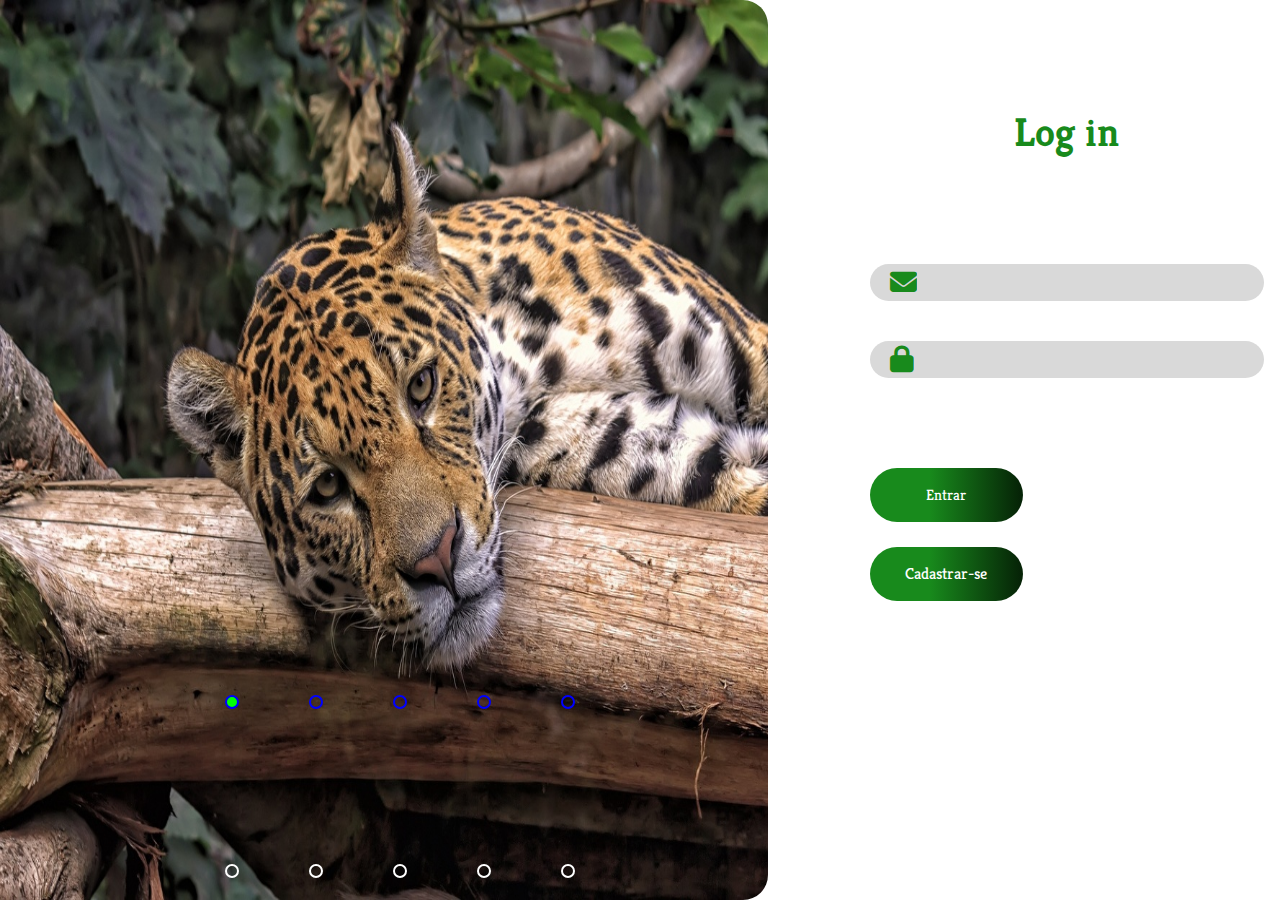
<file: index.html>
<!DOCTYPE html>
<html lang="pt-br">
<head>
  <meta charset="UTF-8">
  <meta name="viewport" content="width=device-width, initial-scale=1.0">
  <link rel="stylesheet" 
  href="https://cdnjs.cloudflare.com/ajax/libs/font-awesome/6.5.2/css/all.min.css">
  <title>Login</title>
  <link rel="stylesheet" href="./Css_login.css">
</head>
<body>

  <main class="grid">

  <nav class="slider">

    <div class="slides">
      <!-- div: botão radio -->
      <input type="radio" name="radio_btn" id="radio1">
      <input type="radio" name="radio_btn" id="radio2">
      <input type="radio" name="radio_btn" id="radio3">
      <input type="radio" name="radio_btn" id="radio4">
      <input type="radio" name="radio_btn" id="radio5">
      <!-- div: fim botão radio -->

    <!-- div: imagens rolantes -->
    <div class="slide first">
      <img src="./assets/img/Big_cats_Jaguars_Lying_down_Glance_576672_1280x853.jpg" alt="Jaguars"> 
    </div>
    <div class="slide">
      <img src="./assets/img/tartaruga.jpg" alt="Tartarugas"> 
    </div>
    <div class="slide">
      <img src="./assets/img/tucano.jpeg" alt="Tucano"> 
    </div>
    <div class="slide">
      <img src="./assets/img/agua_viva.jpg" alt="Água Viva"> 
    </div>
    <div class="slide">
      <img src="./assets/img/araras.jpg" alt="Arara"> 
    </div>
    <!-- div: fim da imagens rolantes -->

    <!-- div: Navegação auto das imagens -->
    <div class="navigation-auto">
      <div class="auto-btn1"></div>
      <div class="auto-btn2"></div>
      <div class="auto-btn3"></div>
      <div class="auto-btn4"></div>
      <div class="auto-btn5"></div>
    </div>
    <!-- div: Navegação auto das imagens -->

  </div>
  
  <div class="manual-navigation">
    <label for="radio1" class="manual-btn"></label>
    <label for="radio2" class="manual-btn"></label>
    <label for="radio3" class="manual-btn"></label>
    <label for="radio4" class="manual-btn"></label>
    <label for="radio5" class="manual-btn"></label>
  </div>

</nav>

  <section class="login">
  <h1>Log in</h1>
  <form method="get" action="./home.html">
    <div class="email">
      <i class="fa-solid fa-envelope"></i>
      <input type="email" id="email" name="email" required><br>
    </div>
    <div class="password">
      <i class="fa-solid fa-lock"></i>
      <input type="password" id="password" name="pasword" required><br>
    </div>

    <div class="botton">
      <input class="enter" type="submit" value="Entrar">
      <a class="cadastrar" href="./cadastro.html">Cadastrar-se</a>
    </div>

  </form>

  </section>

  </main>

  <script src="script.js"></script>
</body>
</html>
</file>
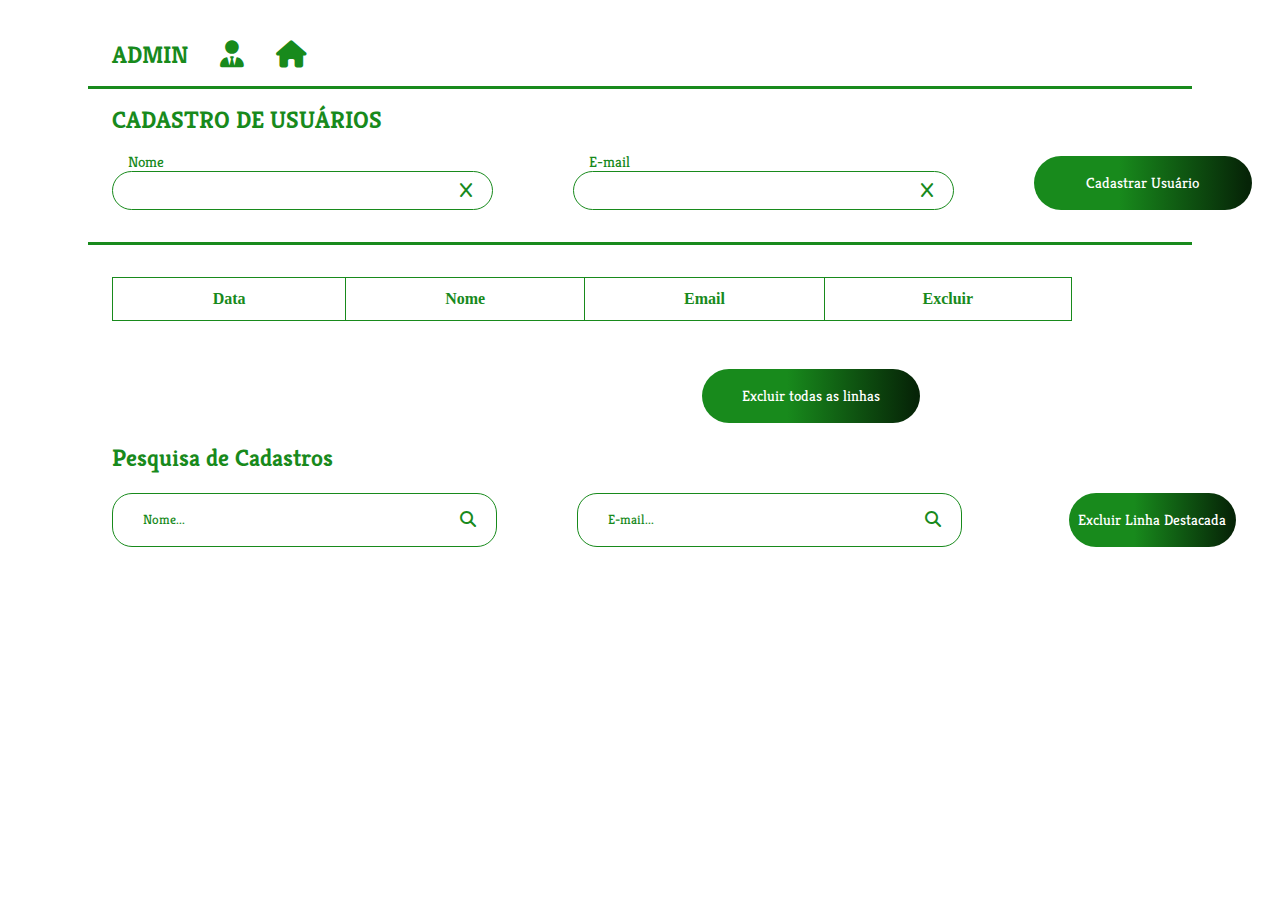
<file: admin.html>
<!DOCTYPE html>
<html lang="pt-br">
<head>
  <meta charset="UTF-8">
  <meta name="viewport" content="width=device-width, initial-scale=1.0">
  <link rel="stylesheet" href="https://cdnjs.cloudflare.com/ajax/libs/font-awesome/6.5.2/css/all.min.css">
  <link rel="stylesheet" href="./admin.css">
  <script src="./admin_script.js" defer></script>
  <title>Admin</title>
</head>
<body>
  <div class="div_Mother">

    <div class="title">
      <h1>ADMIN</h1>
      <i class="fa-solid fa-user-tie"></i>
      <a href="./home.html"><i class="fa-solid fa-house" style="color: #188a1c;"></i></a>
    </div>

    <div class="line"></div>

    <div class="cad">
      <div class="title_cad">
        <h1>CADASTRO DE USUÁRIOS</h1>
      </div>
      <form class="cad_form">
        <div class="input_name">
          <label for="name">Nome</label>
          <div class="cad_name">
            <input type="text" id="name" name="name">
            <i class="fa-solid fa-x" onclick="usuario.limparName()"></i>
          </div>
        </div>
        <div>
          <label for="email">E-mail</label>
          <div class="cad_email">
            <input type="email" id="email" name="email" required>
            <i class="fa-solid fa-x" onclick="usuario.limparEmail()"></i>
          </div>
        </div>
        <div class="botton_cad">
          <button type="button" class="cad" onclick="usuario.cadastrarUsuario(event)">Cadastrar Usuário</button>
        </div>
      </form>
      <div class="line"></div>
    </div>

    <div class="forms">
      <div class="container">
        <table>
          <thead>
            <tr>
              <th class="center">Data</th>
              <th>Nome</th>
              <th>Email</th>
              <th class="apagar">Excluir</th>
            </tr>
          </thead>
          <tbody id="tbody">
            <!-- Aqui serão inseridas as linhas da tabela dinamicamente -->
          </tbody>
        </table>
      </div>

      <div class="botton_excluir">
        <button onclick="usuario.excluirLista()">Excluir todas as linhas</button>
      </div>

      <div class="search_cad">
        <h2>Pesquisa de Cadastros</h2>
        <form class="search_input" onsubmit="usuario.excluirUsuarioEncontrado(); return false;">
          <div class="search_input_name">
            <input type="text" id="searchName" name="name" placeholder="Nome...">
            <a href="#" onclick="usuario.pesquisarUsuario('name')"><i class="fa-solid fa-magnifying-glass"></i></a>
          </div>
          <div class="input_email">
            <input type="email" id="searchEmail" name="email" placeholder="E-mail...">
            <a href="#" onclick="usuario.pesquisarUsuario('email')"><i class="fa-solid fa-magnifying-glass"></i></a>
          </div>
          
          <div class="botton_excluid_list">
            <button type="button" class="list" onclick="usuario.excluirUsuarioEncontrado()">Excluir Linha Destacada</button>
          </div>
        </form>
      </div>
    </div>
  </div>
</body>
</html>
</file>
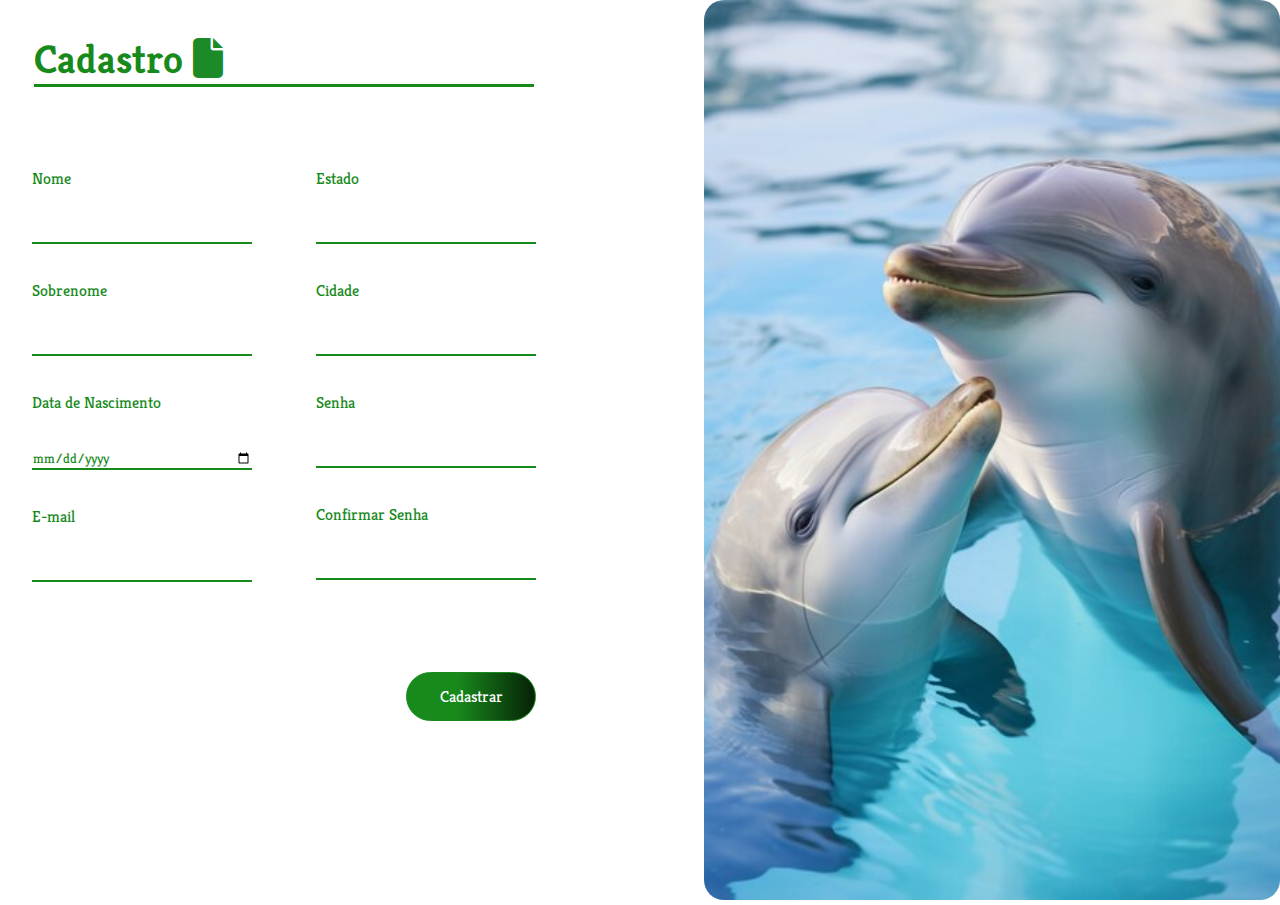
<file: cadastro.html>
<!DOCTYPE html>
<html lang="en">
<head>
    <meta charset="UTF-8">
    <meta name="viewport" content="width=device-width, initial-scale=1.0">
    <title>Cadastro - Resgate a Fauna</title>
    <link rel="stylesheet" href="./style_cad.css">
    <link rel="stylesheet" href="https://cdnjs.cloudflare.com/ajax/libs/font-awesome/6.5.2/css/all.min.css">
    <link href='https://fonts.googleapis.com/css2?family=Kreon:wght@300..700&display=swap' rel='stylesheet'>
</head>
<body>
  <main class="container">

    <section class="form-container">
      <h1>Cadastro <i class="fa-solid fa-file" style="color: #1c8a26;"></i></h1>    
          <form class="item" method="get" action="./index.html">
            <div class="content1">
              <label for="firstname">Nome</label><br>
              <input type="text" id="firstname" name="firstname" required><br>
              <label for="lastname">Sobrenome</label><br>
              <input type="text" id="lastname" name="lastname" required><br>
              <label for="birthdate">Data de Nascimento</label><br>
              <input type="date" id="birthdate" name="birthdate" required><br>
              <label for="email">E-mail</label><br>
              <input type="email" id="email" name="email" required><br>
              </div>
            <div class="content2">
              <label for="state">Estado</label><br>
              <input type="text" id="state" name="state" required><br>
              <label for="city">Cidade</label><br>
              <input type="text" id="city" name="city" required><br>
              <label for="password">Senha</label><br>
              <input type="password" id="password" name="password" required><br>
              <label for="confirmpassword">Confirmar Senha</label><br>
              <input type="password" id="confirmpassword" name="confirmpassword" required><br>
              <br> 
                <div class="but-cad">
                  <input type="submit" value="Cadastrar" class="item2">
                </div>
            </div>
          </form>

          </section>

          <figure class="image-container">
            <img src="./assets/img/golfinhos_1.jpg" alt="Golfinho" style="width:45vw;height: 100vh;background-size: contain;     border-radius: 1.25rem;">
          </figure>
          
        </main>
    
    
</body>

</html>
</file>
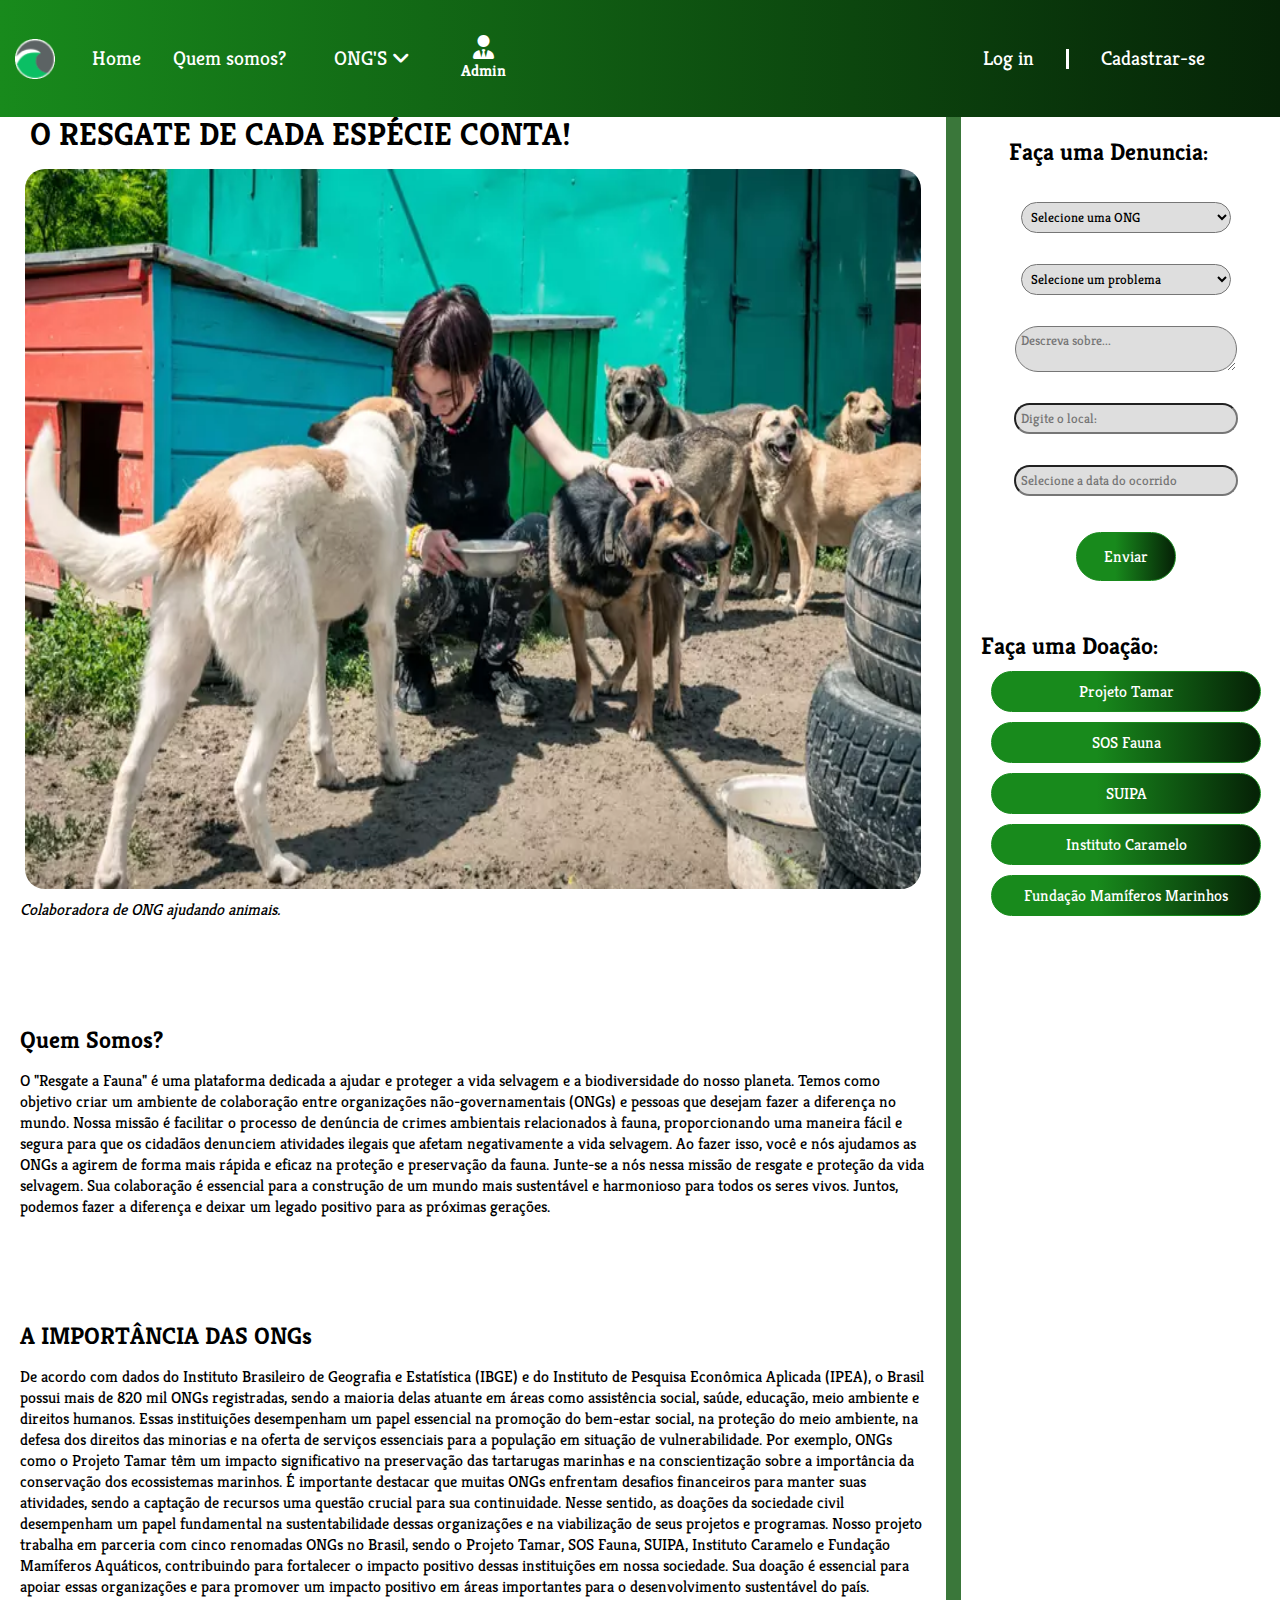
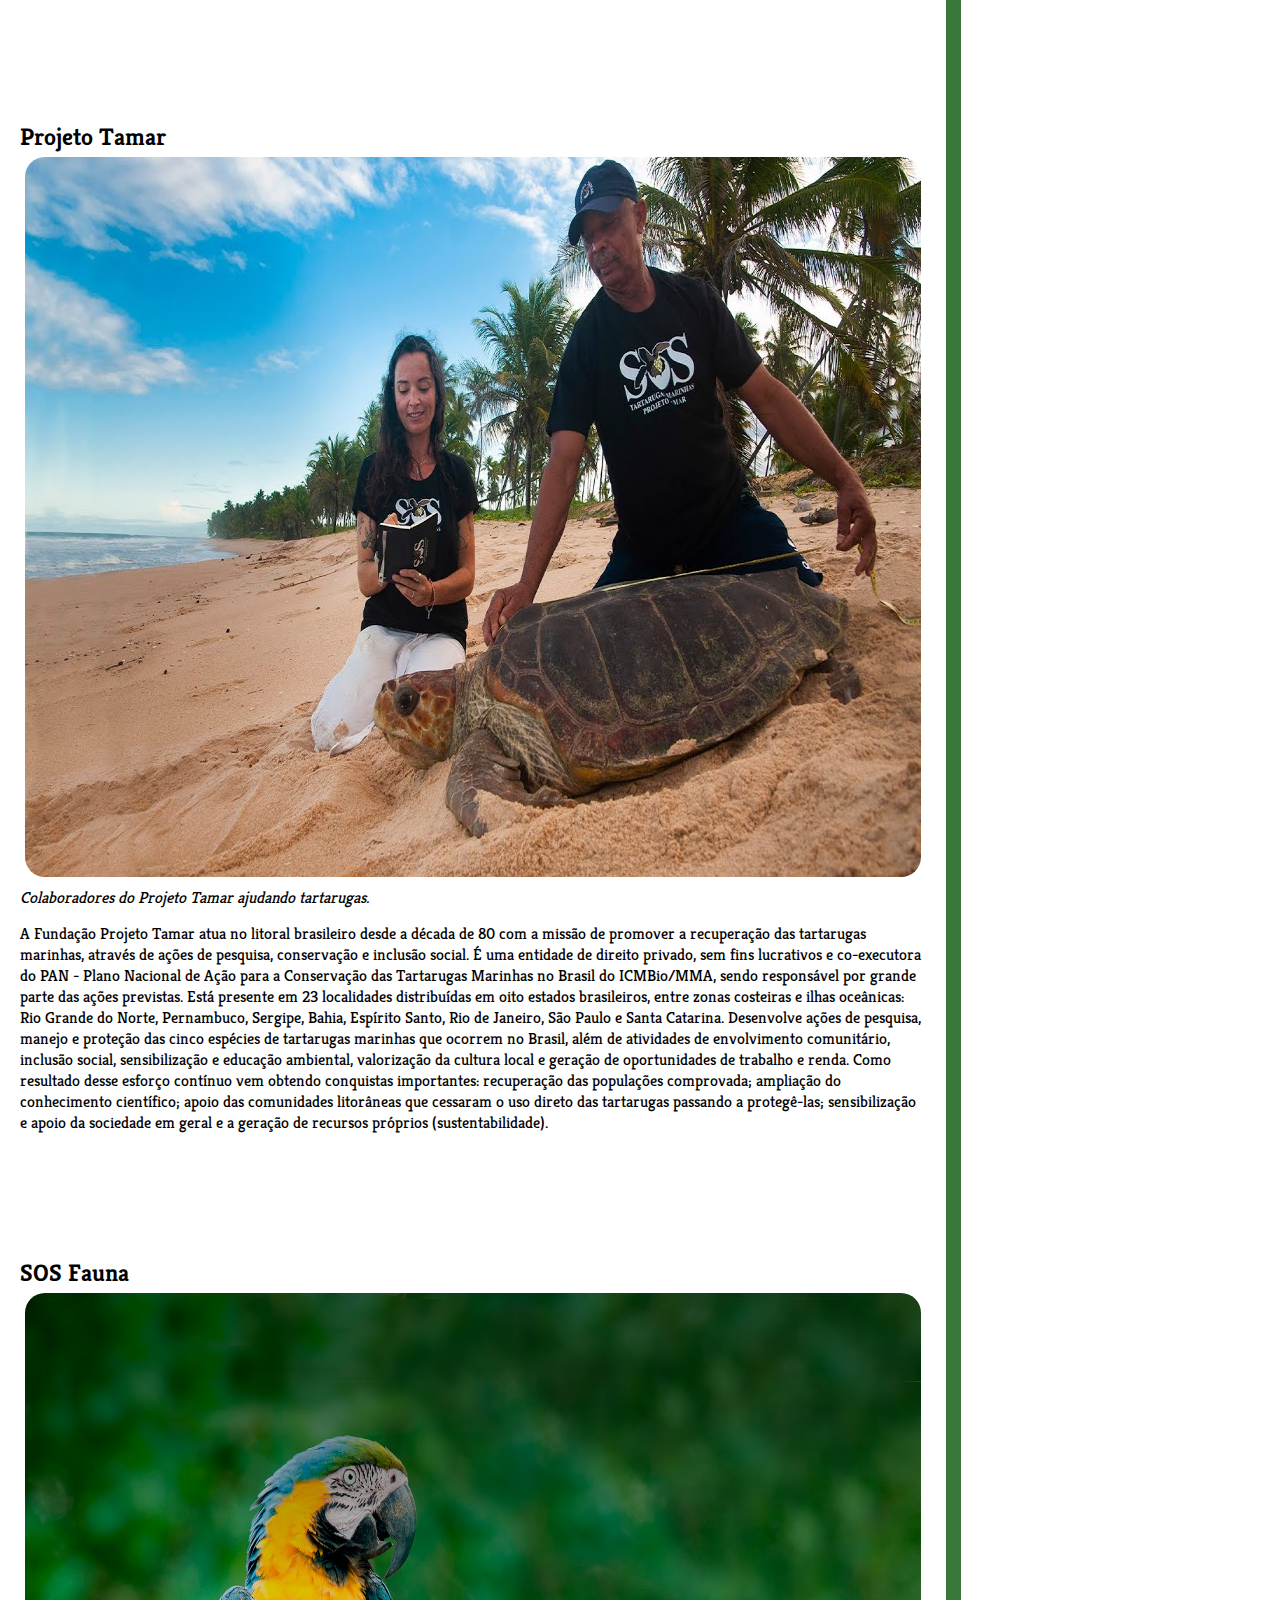
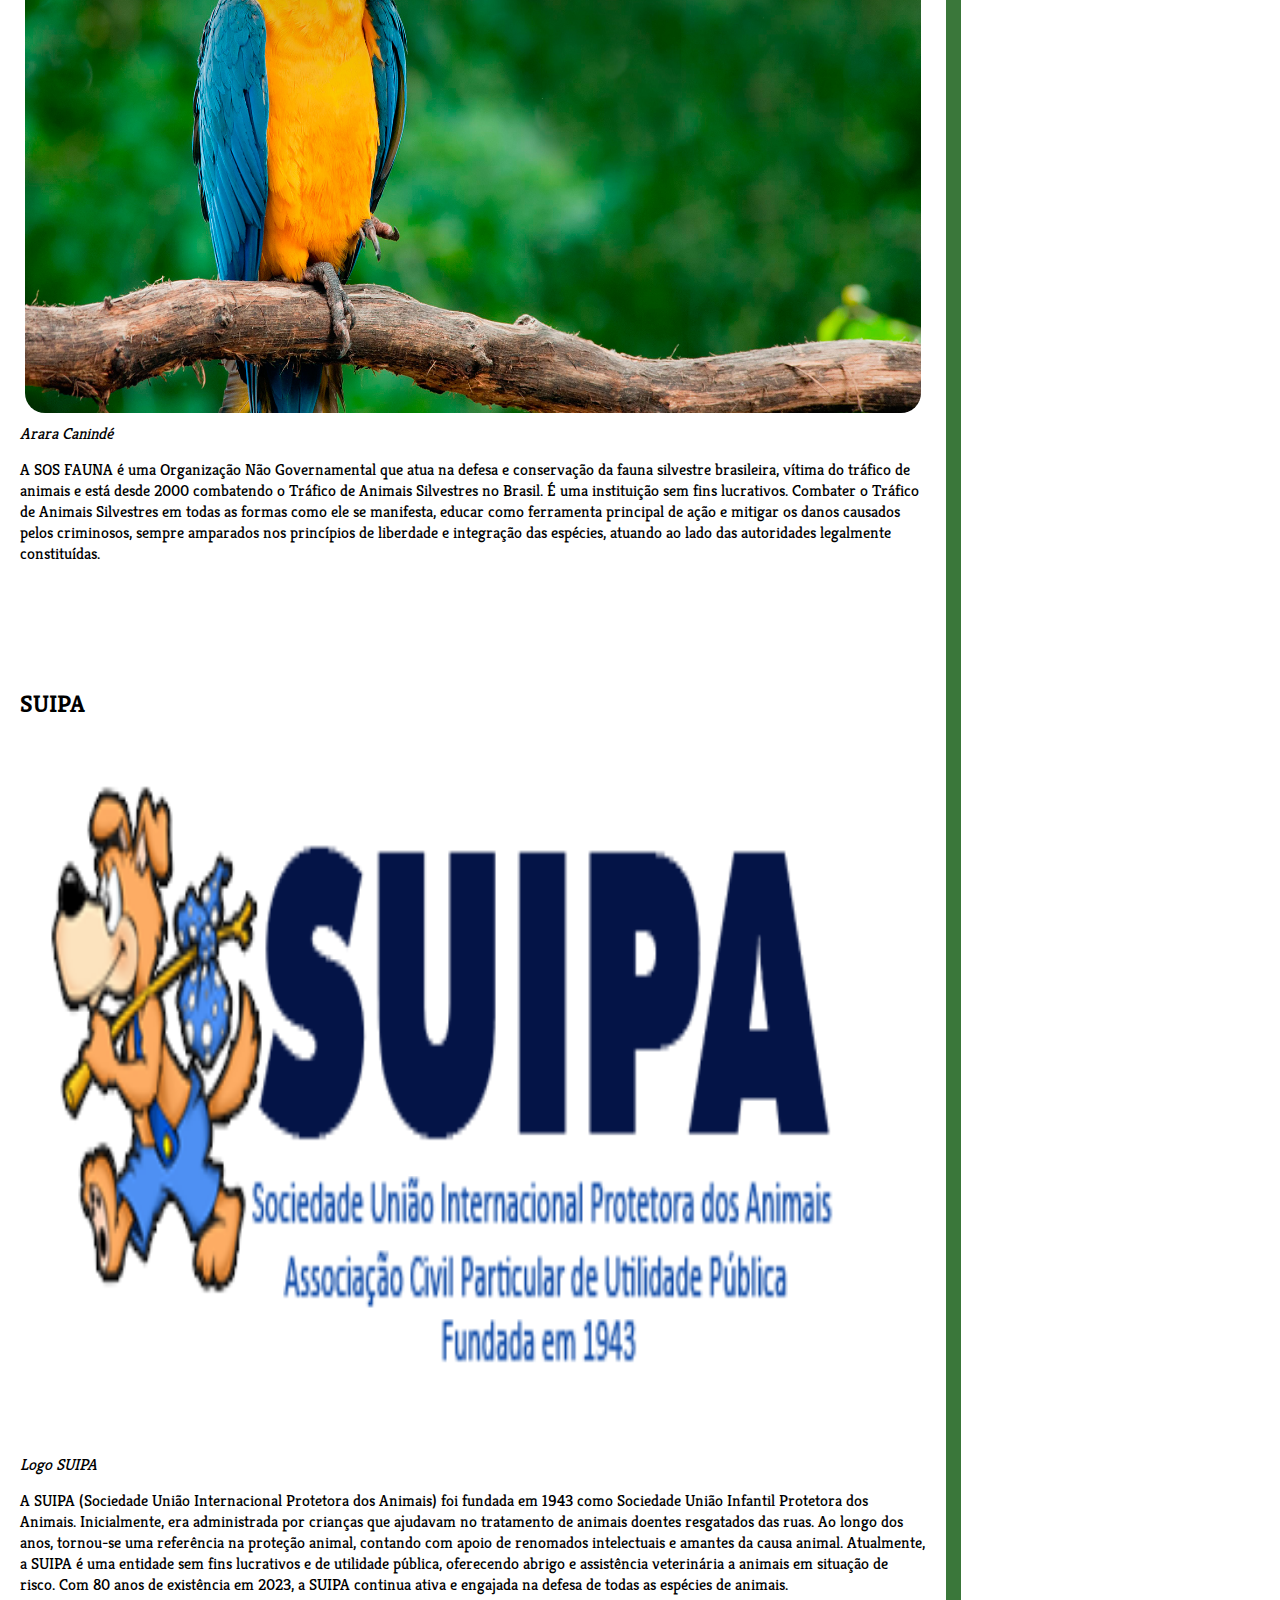
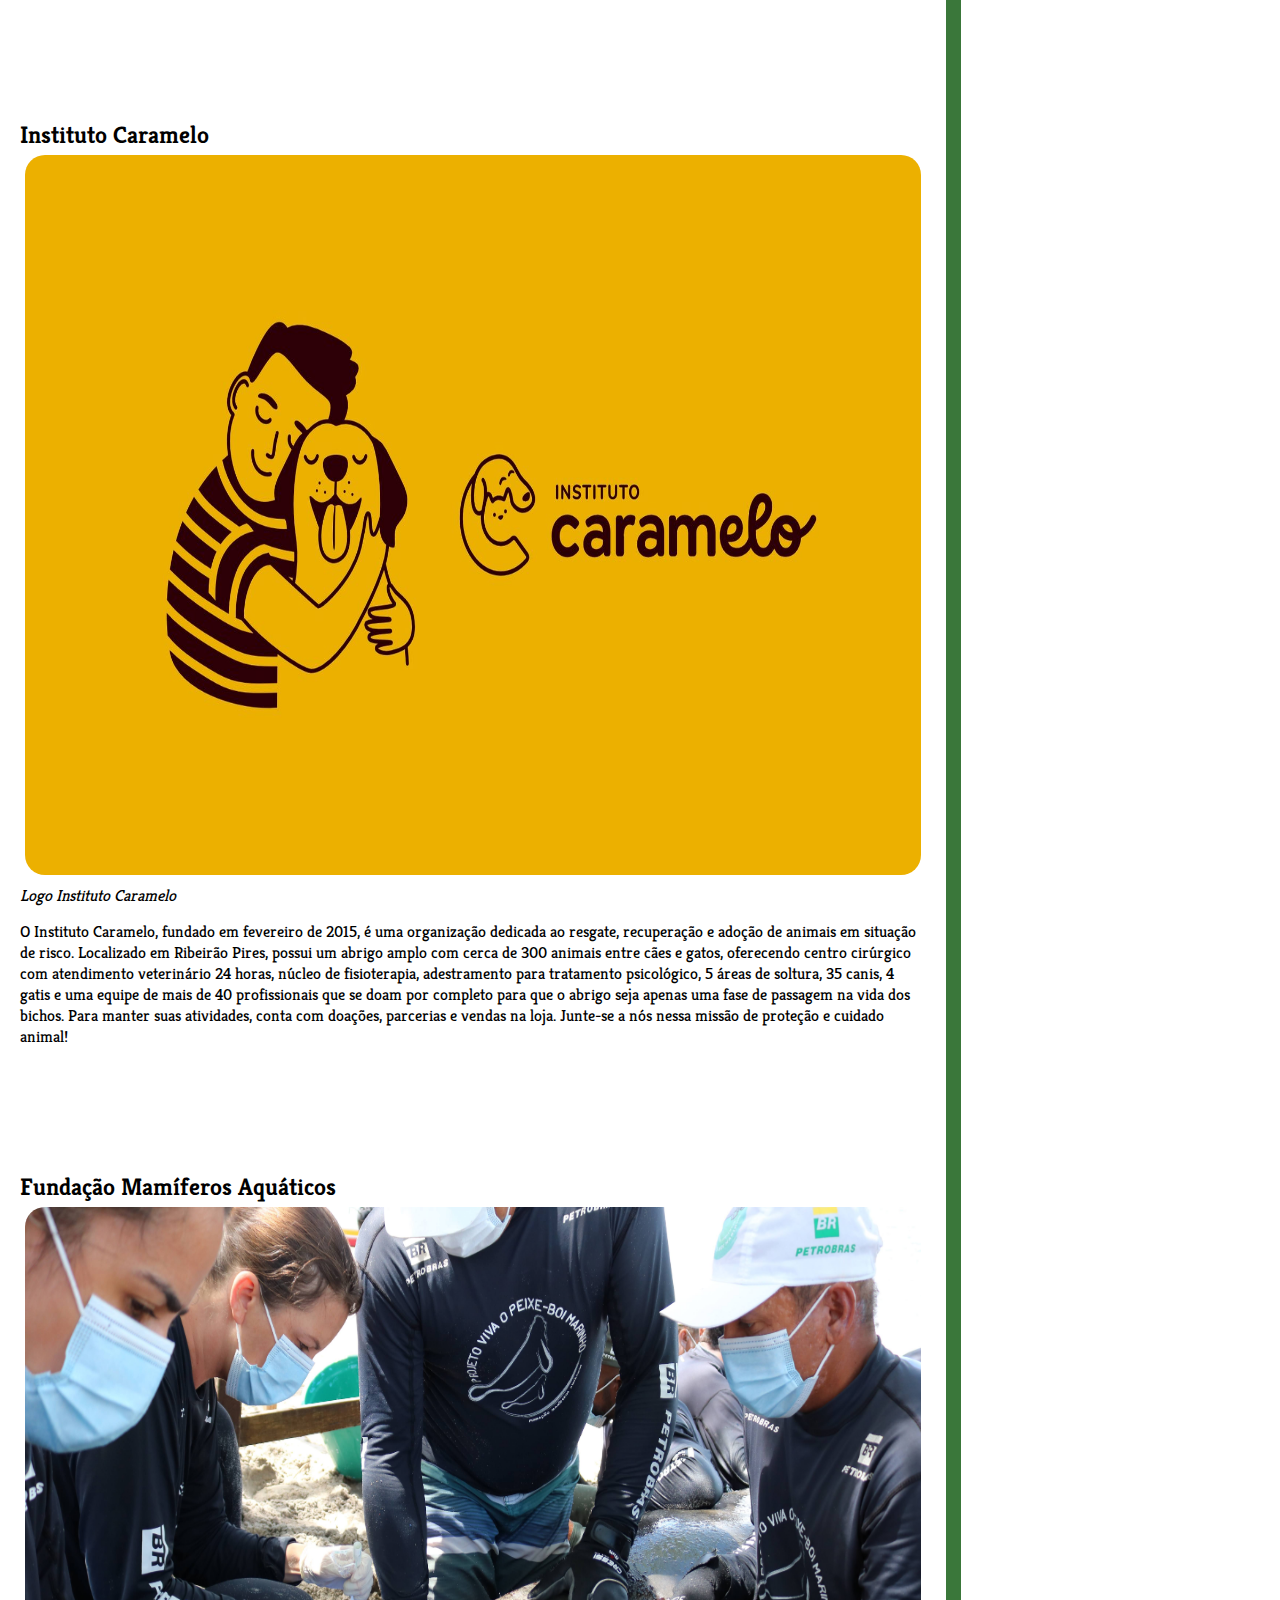
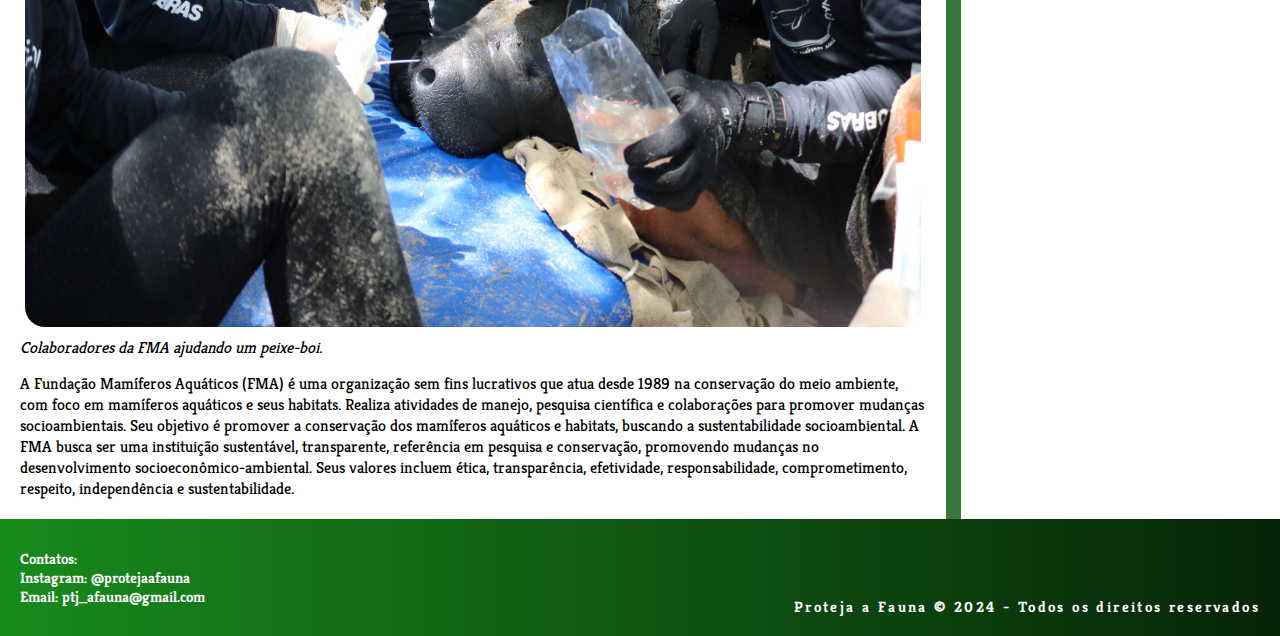
<file: home.html>
<!DOCTYPE html>
<html lang="pt-br">
  <head>
    <meta charset="UTF-8" >
    <meta name="viewport" content="width=device-width, initial-scale=1.0" >
    <link
      rel="stylesheet"
      href="https://cdnjs.cloudflare.com/ajax/libs/font-awesome/6.5.2/css/all.min.css"
    >
    <link rel="stylesheet" href="./Css_home.css" >
    <title>Home</title>
  </head>
<body>
  <header>
    <div class="information">
      <img src="./assets/img/logo.png" alt="logo">
      <a href="#texto_pagina_home">Home</a>
      <a href="#quem-somos">Quem somos?</a>

      <nav>
        <ul>
          <li>
            <a href="">ONG'S <i class="fa-solid fa-angle-down"></i></a>
            <ul>
              <li>
                <a href="#texto_Projeto-Tamar">Projeto Tamar</a>
              </li>
              <li>
                <a href="#texto_SOS-Fauna">SOS Fauna</a>
              </li>
              <li>
                <a href="#texto_SUIPA">SUIPA</a>
              </li>
              <li>
                <a href="#texto_Instituto-Caramelo">Instituto Caramelo</a>
              </li>
              <li>
                <a href="#texto_FMA">Fundação Mamíferos Aquáticos</a>
              </li>
            </ul>
          </li>
        </ul>
      </nav>

      <div class="admin">
        <a href="./admin.html"><i class="fa-solid fa-user-tie"><p>Admin</p></i></a>
        
      </div>
      
    </div>

    <div class="click">
      <a href="./login.html">Log in</a>
      <div></div>
      <a href="./cadastro.html">Cadastrar-se</a>
    </div>
  </header>
    <div class="pghome">
    <main>
    <section id="texto_pagina_home">
      <br>
      <br>
      <br>
      <br>
      <h1>O RESGATE DE CADA ESPÉCIE CONTA!</h1>
      <figure>
        <img
          src="./assets/img/protecaoAnimal.webp"
          alt="Equipe protecao animais-1"
          style="
            width: 70vw;
            height: 80vh;
            background-size: contain;
            border-radius: 20px;
          "
        >
        <figcaption>Colaboradora de ONG ajudando animais.</figcaption>
      </figure>
      <div id="quem-somos">
      <br>
      <br>
      <br>
      <br>
      <br>
      <h2>Quem Somos?</h2>
      <p>
        O "Resgate a Fauna" é uma plataforma dedicada a ajudar e proteger a vida
        selvagem e a biodiversidade do nosso planeta. Temos como objetivo criar
        um ambiente de colaboração entre organizações não-governamentais (ONGs)
        e pessoas que desejam fazer a diferença no mundo. Nossa missão é
        facilitar o processo de denúncia de crimes ambientais relacionados à
        fauna, proporcionando uma maneira fácil e segura para que os cidadãos
        denunciem atividades ilegais que afetam negativamente a vida selvagem.
        Ao fazer isso, você e nós ajudamos as ONGs a agirem de forma mais rápida
        e eficaz na proteção e preservação da fauna. Junte-se a nós nessa missão
        de resgate e proteção da vida selvagem. Sua colaboração é essencial para
        a construção de um mundo mais sustentável e harmonioso para todos os
        seres vivos. Juntos, podemos fazer a diferença e deixar um legado
        positivo para as próximas gerações.
      </p>
    </div>
    </section>
    <section class="texto_ONG">
      <br>
      <br>
      <br>
      <br>
      <h2>A IMPORTÂNCIA DAS ONGs</h2>

      <p>
        De acordo com dados do Instituto Brasileiro de Geografia e Estatística
        (IBGE) e do Instituto de Pesquisa Econômica Aplicada (IPEA), o Brasil
        possui mais de 820 mil ONGs registradas, sendo a maioria delas atuante
        em áreas como assistência social, saúde, educação, meio ambiente e
        direitos humanos. Essas instituições desempenham um papel essencial na
        promoção do bem-estar social, na proteção do meio ambiente, na defesa
        dos direitos das minorias e na oferta de serviços essenciais para a
        população em situação de vulnerabilidade. Por exemplo, ONGs como o
        Projeto Tamar têm um impacto significativo na preservação das tartarugas
        marinhas e na conscientização sobre a importância da conservação dos
        ecossistemas marinhos. É importante destacar que muitas ONGs enfrentam
        desafios financeiros para manter suas atividades, sendo a captação de
        recursos uma questão crucial para sua continuidade. Nesse sentido, as
        doações da sociedade civil desempenham um papel fundamental na
        sustentabilidade dessas organizações e na viabilização de seus projetos
        e programas. Nosso projeto trabalha em parceria com cinco renomadas ONGs
        no Brasil, sendo o Projeto Tamar, SOS Fauna, SUIPA, Instituto Caramelo e
        Fundação Mamíferos Aquáticos, contribuindo para fortalecer o impacto
        positivo dessas instituições em nossa sociedade. Sua doação é essencial
        para apoiar essas organizações e para promover um impacto positivo em
        áreas importantes para o desenvolvimento sustentável do país.
      </p>
    </section>

    <section id="texto_Projeto-Tamar">
      <br>
      <br>
      <br>
      <br>
      <br>
      <h2>Projeto Tamar</h2>
      <figure>
        <img
          src="assets/img/pjtamr.jpg"
          alt="Colaboradores Projeto Tamar"
          style="
            width: 70vw;
            height: 80vh;
            background-size: contain;
            border-radius: 20px;
          "
        >
        <figcaption>Colaboradores do Projeto Tamar ajudando tartarugas.</figcaption>
      </figure>

      <p>
        A Fundação Projeto Tamar atua no litoral brasileiro desde a década de 80
        com a missão de promover a recuperação das tartarugas marinhas, através
        de ações de pesquisa, conservação e inclusão social. É uma entidade de
        direito privado, sem fins lucrativos e co-executora do PAN - Plano
        Nacional de Ação para a Conservação das Tartarugas Marinhas no Brasil do
        ICMBio/MMA, sendo responsável por grande parte das ações previstas. Está
        presente em 23 localidades distribuídas em oito estados brasileiros,
        entre zonas costeiras e ilhas oceânicas: Rio Grande do Norte,
        Pernambuco, Sergipe, Bahia, Espírito Santo, Rio de Janeiro, São Paulo e
        Santa Catarina. Desenvolve ações de pesquisa, manejo e proteção das
        cinco espécies de tartarugas marinhas que ocorrem no Brasil, além de
        atividades de envolvimento comunitário, inclusão social, sensibilização
        e educação ambiental, valorização da cultura local e geração de
        oportunidades de trabalho e renda. Como resultado desse esforço contínuo
        vem obtendo conquistas importantes: recuperação das populações
        comprovada; ampliação do conhecimento científico; apoio das comunidades
        litorâneas que cessaram o uso direto das tartarugas passando a
        protegê-las; sensibilização e apoio da sociedade em geral e a geração de
        recursos próprios (sustentabilidade).
      </p>
    </section>

    <section id="texto_SOS-Fauna">
      <br>
      <br>
      <br>
      <br>
      <br>
      <h2>SOS Fauna</h2>
      <figure>
        <img
          src="./assets/img/sosfauna.jpg"
          alt="Arara Canindé"
          style="
            width: 70vw;
            height: 80vh;
            background-size: contain;
            border-radius: 20px;
          "
        >
        <figcaption>Arara Canindé</figcaption>
      </figure>

      <p>
        A SOS FAUNA é uma Organização Não Governamental que atua na defesa e
        conservação da fauna silvestre brasileira, vítima do tráfico de animais
        e está desde 2000 combatendo o Tráfico de Animais Silvestres no Brasil.
        É uma instituição sem fins lucrativos. Combater o Tráfico de Animais
        Silvestres em todas as formas como ele se manifesta, educar como
        ferramenta principal de ação e mitigar os danos causados pelos
        criminosos, sempre amparados nos princípios de liberdade e integração
        das espécies, atuando ao lado das autoridades legalmente constituídas.
      </p>
    </section>

    <section id="texto_SUIPA">
      <br>
      <br>
      <br>
      <br>
      <br>
      <h2>SUIPA</h2>
      <figure>
        <img
          src="./assets/img/logosuipa.png"
          alt="Logo SUIPA"
          style="
            width: 70vw;
            height: 80vh;
            background-size: contain;
            border-radius: 20px;
          "
        >
        <figcaption>Logo SUIPA</figcaption>
      </figure>

      <p>
        A SUIPA (Sociedade União Internacional Protetora dos Animais) foi
        fundada em 1943 como Sociedade União Infantil Protetora dos Animais.
        Inicialmente, era administrada por crianças que ajudavam no tratamento
        de animais doentes resgatados das ruas. Ao longo dos anos, tornou-se uma
        referência na proteção animal, contando com apoio de renomados
        intelectuais e amantes da causa animal. Atualmente, a SUIPA é uma
        entidade sem fins lucrativos e de utilidade pública, oferecendo abrigo e
        assistência veterinária a animais em situação de risco. Com 80 anos de
        existência em 2023, a SUIPA continua ativa e engajada na defesa de todas
        as espécies de animais.
      </p>
    </section>

    <section id="texto_Instituto-Caramelo">
      <br>
      <br>
      <br>
      <br>
      <br>
      <h2>Instituto Caramelo</h2>
      <figure>
        <img
          src="./assets/img/instituocarame.jpg"
          alt="Logo Instituto Caramelo"
          style="
            width: 70vw;
            height: 80vh;
            background-size: contain;
            border-radius: 20px;
          "
        >
        <figcaption>Logo Instituto Caramelo</figcaption>
      </figure>

      <p>
        O Instituto Caramelo, fundado em fevereiro de 2015, é uma organização
        dedicada ao resgate, recuperação e adoção de animais em situação de
        risco. Localizado em Ribeirão Pires, possui um abrigo amplo com cerca de
        300 animais entre cães e gatos, oferecendo centro cirúrgico com
        atendimento veterinário 24 horas, núcleo de fisioterapia, adestramento
        para tratamento psicológico, 5 áreas de soltura, 35 canis, 4 gatis e uma
        equipe de mais de 40 profissionais que se doam por completo para que o
        abrigo seja apenas uma fase de passagem na vida dos bichos. Para manter
        suas atividades, conta com doações, parcerias e vendas na loja. Junte-se
        a nós nessa missão de proteção e cuidado animal!
      </p>
    </section>

    <section id="texto_FMA">
      <br>
      <br>
      <br>
      <br>
      <br>
      <h2>Fundação Mamíferos Aquáticos</h2>
      <figure>
        <img
          src="./assets/img/fundao_mamfero.jpg"
          alt="Colaboradores Fundação Mamíferos Aquáticos"
          style="
            width: 70vw;
            height: 80vh;
            background-size: contain;
            border-radius: 20px;
          "
        >
        <figcaption>Colaboradores da FMA ajudando um peixe-boi.</figcaption>
      </figure>

      <p>
        A Fundação Mamíferos Aquáticos (FMA) é uma organização sem fins
        lucrativos que atua desde 1989 na conservação do meio ambiente, com foco
        em mamíferos aquáticos e seus habitats. Realiza atividades de manejo,
        pesquisa científica e colaborações para promover mudanças
        socioambientais. Seu objetivo é promover a conservação dos mamíferos
        aquáticos e habitats, buscando a sustentabilidade socioambiental. A FMA
        busca ser uma instituição sustentável, transparente, referência em
        pesquisa e conservação, promovendo mudanças no desenvolvimento
        socioeconômico-ambiental. Seus valores incluem ética, transparência,
        efetividade, responsabilidade, comprometimento, respeito, independência
        e sustentabilidade.
      </p>
    </section>
  </main>

    <nav class="denuncia-doacao">
    <section class="denuncia">
      <h2 class="tit-2">Faça uma Denuncia:</h2>

      <form class="form-denuncia">
        <select name="ong" required="required">
          <option value="" disabled selected>Selecione uma ONG</option>
          <option value="Projeto Tamar">Projeto Tamar</option>
          <option value="SOS Fauna">SOS Fauna</option>
          <option value="SUIPA">SUIPA</option>
          <option value="Instituto Caramelo">Instituto Caramelo</option>
          <option value="Fundação Mamíferos Aquáticos">
            Fundação Mamíferos Aquáticos
          </option>
        </select>
        <br>
        <select name="problem" required="required">
          <option value="" disabled selected>Selecione um problema</option>
          <option value="Animal abandonado">Animal abandonado</option>
          <option value="Animal silvestre encontrado">
            Animal silvestre encontrado
          </option>
          <option value="Animal aquático encontrado">
            Animal aquático encontrado
          </option>
          <option value="Animal doméstico maltratado">
            Animal doméstico maltratado
          </option>
          <option value="Outro problema">Outro problema</option>
        </select>
        <br>

        <textarea placeholder="Descreva sobre..."></textarea>
        <br>
        <input
          type="text"
          placeholder="Digite o local:"
          id="local"
          name="localidade"
          required
        >
        <br>
        <input
          type="text"
          id="date"
          placeholder="Selecione a data do ocorrido"
          onfocus="this.type='date'"
          onblur="if (!this.value) this.type='text'"
          name="date"
        >
        <br>
        <input class="but-envio" type="submit" value="Enviar">
      </form>
    </section>

    <section class="doacao">
      <h2 class="tit-2">Faça uma Doação:</h2>
      <a class="but-doacao" href="https://www.tamar.org.br" target="_blank">Projeto Tamar<br></a>
      <a class="but-doacao" href="https://sosfauna.org.br" target="_blank">SOS Fauna<br></a>
      <a class="but-doacao" href="https://www.suipa.org.br" target="_blank">SUIPA<br></a>
      <a class="but-doacao" href="https://institutocaramelo.org/home" target="_blank">Instituto Caramelo<br></a>
      <a class="but-doacao" href="https://mamiferosaquaticos.org.br" target="_blank">Fundação Mamíferos Marinhos<br ></a>
    </section>
  </nav>
</div>
<footer>
  <div class="rodape">
    <h5>Contatos:</h5>
    <h5>Instagram: @protejaafauna</h5>
    <h5>Email: ptj_afauna@gmail.com</h5>
  </div>
  <div class="direita">
    <h5>Proteja a Fauna © 2024 - Todos os direitos reservados</h5>
  </div>
</footer>
</body>

</html>
</file>
<file: Css_login.css>
@import url('https://fonts.googleapis.com/css2?family=Kreon:wght@300..700&display=swap');

body{
  margin: 0;
  padding: 0;
  width: 100vw;
  height: 100vh;
}

.slider{
  margin: 0;
  width: 60vw;
  height: 100vh;
  overflow: hidden;
  border-top-right-radius: 1.5625rem;
  border-bottom-right-radius: 1.5625rem;
}

.slides{
  width: 400%;
  max-height: 720vh;
  display: flex;
}

.slides input{
  display: none;
}

.slide{
  width: 25%;
  position: relative;
  transition: 2s;
}

.slide img{
  width: 57.625rem;
  height: 100vh;
  background-size: cover;
}

.manual-navigation{
  position: absolute;
  width: 50rem;
  margin-top: -2.5rem;
  display: flex;
  justify-content: center;
}

.manual-btn{
  border: .125rem solid white;
  padding: .3125rem;
  border-radius: .625rem;
  cursor: pointer;
  transition: 1s;
}

.manual-btn:not(:last-child){
  margin-right: 4.375rem;
}

.manual-btn:hover{
  background-color: white;
}

#radio1:checked ~ .first{
  margin-left: 0;
}

#radio2:checked ~ .first{
  margin-left: -25%;
}

#radio3:checked ~ .first{
  margin-left: -50%;
}

#radio4:checked ~ .first{
  margin-left: -75%;
}

#radio5:checked ~ .first{
  margin-left: -100%;
}

.navigation-auto div{
  border: .125rem solid blue;
  padding: .3125rem;
  border-radius: .625rem;
  cursor: pointer;
  transition: 1s;
}

.navigation-auto {
  position: absolute;
  width: 50rem;
  margin-top: 43.4063rem;
  display: flex;
  justify-content: center;
}

.navigation-auto div:not(:last-child){
  margin-right: 4.375rem;
}

#radio1:checked ~ .navigation-auto .auto-btn1{
  background-color: rgb(0, 255, 8);
}

#radio2:checked ~ .navigation-auto .auto-btn2{
  background-color: rgb(0, 255, 8);
}

#radio3:checked ~ .navigation-auto .auto-btn3{
  background-color: rgb(0, 255, 8);
}

#radio4:checked ~ .navigation-auto .auto-btn4{
  background-color: rgb(0, 255, 8);
}

#radio5:checked ~ .navigation-auto .auto-btn5{
  background-color: rgb(0, 255, 8);
}

.grid{
  display: grid;
  grid-template-columns: 2fr 1fr;
}

.login{
  display: flex;
  flex-direction: column;
  align-items: center;
}

.login h1{
  padding: 5rem;
  font-family: 'Kreon';
  color: #188A1C;
  font-size: 2.5rem;
}

.email{
  display: flex;
  align-items: center;
  padding: .3125rem 1.25rem;
  background-color: #D9D9D9;
  border-radius: 1.25rem;
}

.email i{
  color: #188A1C;
  font-size: 1.6875rem;
}

.email input, input:focus{
  height: 1.5625rem;
  width: 35vh;
  border: 0rem;
  background-color: #D9D9D9;
  outline: 0;
  padding-left: .625rem;
  color: #188A1C;
  font-family: 'Kreon';
  display: flex;
}

.password{
  display: flex;
  align-items: center;
  padding: .3125rem 1.25rem;
  background-color: #D9D9D9;
  border-radius: 1.25rem;
  margin-top: 2.5rem;
  margin-bottom: 5.625rem;
}

.password i{
  color: #188A1C;
  font-size: 1.6875rem;
}

.password input, input:focus{
  height: 1.5625rem;
  width: 35vh;
  border: 0rem;
  background-color: #D9D9D9;
  outline: 0;
  padding-left: .625rem;
  color: #188A1C;
  font-family: 'Kreon';
}

.password:required{
  color: green;
}

.botton input, a{
  display: flex;
  flex-direction: column;
  width: 12vw;
  height: 6vh;
  background: linear-gradient(to right, #188A1C 39%, #062407 98%);
  border-radius: 1.875rem;
  margin-bottom: 1.5625rem;
  border: none;
  transition: all 0.5s ease-in-out;
}

.enter {
  color: #FFFFFF;
  font-family: 'Kreon';
  justify-content: center;
  align-items: center;
  font-size: .9375rem;
  cursor: pointer;
}

.enter:hover{
  filter: brightness( 90% );
}

.cadastrar {
  color: #FFFFFF;
  font-family: 'Kreon';
  justify-content: center;
  align-items: center;
  text-decoration: none;
}

.cadastrar:hover{
  filter: brightness( 90% );
}
</file>
<file: admin.css>
@import url('https://fonts.googleapis.com/css2?family=Kreon:wght@300..700&display=swap');

.div_Mother{
  margin: 1.5rem 5rem 1.5rem 5rem;
}

.title{
  display: flex;
  flex-direction: row;
  align-items: center;
  position: relative;
  gap: 2rem;
  margin-left: 1.5rem;
}

.title a{
  align-items: flex-end;
}

.title h1{
  font-family: 'Kreon';
  font-size: 1.5rem;
  color: #188A1C;
}

.title i{
  color:#188A1C;
  font-size: 1.7rem;
}

.line{
  width: auto;
  height: 0.2rem;
  background-color: #188A1C;
}

.title_cad h1{
  font-family: 'Kreon';
  font-size: 1.5rem;
  color: #188A1C;
  margin-left: 1.5rem;
}

.cad_form{
  margin-left: 1.5rem;
  display: flex;
  flex-direction: row;
  gap: 5rem;
  position: relative;
  margin-bottom: 2rem;
}

.cad_form label{
  font-family: 'Kreon';
  color: #188A1C;
  margin-left: 1rem;
}

.cad_name{
  display: flex;
  align-items: center;
  padding: .3125rem 1.25rem;
  background-color: transparent;
  border-radius: 1.25rem;
  border: solid 0.01rem #188A1C;
}

.cad_name i{
  color: #188A1C;
  font-size: 1rem;
  cursor: default;
}

.cad_name input, input:focus{
  height: 1.5625rem;
  width: 35vh;
  border: 0rem;
  background-color: transparent;
  outline: 0;
  padding-left: .625rem;
  color: #188A1C;
  font-family: 'Kreon';
}

.cad_email{
  display: flex;
  align-items: center;
  padding: .3125rem 1.25rem;
  background-color: transparent;
  border-radius: 1.25rem;
  border: solid 0.01rem #188A1C;
}

.cad_email i{
  color: #188A1C;
  font-size: 1rem;
  cursor: default;
}

.cad_email input, input:focus{
  height: 1.5625rem;
  width: 35vh;
  border: 0rem;
  background-color: transparent;
  outline: 0;
  padding-left: .625rem;
  color: #188A1C;
  font-family: 'Kreon';
}

.botton_cad button{
  position: absolute;
  bottom: 0;
  min-width: 17vw;
  min-height: 6vh;
  background: linear-gradient(to right, #188A1C 39%, #062407 98%);
  border-radius: 1.875rem;
  border: none;
  transition: all 0.5s ease-in-out;
}

.cad {
  color: #FFFFFF;
  font-family: 'Kreon';
  justify-content: center;
  align-items: center;
  font-size: .9375rem;
  cursor: pointer;
}

.cad input:hover{
  filter: brightness( 90% );
}

.forms{
  display: flex;
  flex-direction: column;
  margin-left: 1.5rem;
}

.atribut{
  display: flex;
  flex-direction: row;
  gap: 18rem;
  font-family: "Kreon";
  font-size: 1rem;
  color: #188A1C;
}

.container{
  display: flex;
  flex-direction: row;
  gap: 2rem;
}


table, th, tr, td{
  margin-top: 2rem;
  border: solid 0.1rem #188A1C;
  border-collapse: collapse;
  color: #188A1C;
  width: 60rem;
  height: 2.5rem;
}

.icon {
  font-size: 1.5rem;
  cursor: pointer;
  color: red; /* Define a cor do ícone como vermelho */
}

.center{
  text-align: center;
}

.destacado {
  background-color: #ffd700; /* Amarelo */
}

.botton_excluir {
  display: flex;
  justify-content:end;
  margin-right: 17rem;
}

.botton_excluir button{
  margin-top: 3rem;
  width: 17vw;
  height: 6vh;
  background: linear-gradient(to right, #188A1C 39%, #062407 98%);
  border-radius: 1.875rem;
  border: none;
  color: #FFFFFF;
  font-family: 'Kreon';
  justify-content: center;
  align-items: center;
  font-size: .9375rem;
  cursor: pointer;
  transition: all 0.5s ease-in-out;
}


.botton_excluir button:hover{
  filter: brightness( 90% );
}


.search_cad h2{
  font-family: 'Kreon';
  font-size: 1.5rem;
  color: #188A1C;
}

.search_input{
  display: flex;
  flex-direction: row;
  gap: 5rem;
}

.search_input_name{
  display: flex;
  align-items: center;
  padding: .3125rem 1.25rem;
  background-color: transparent;
  border-radius: 1.25rem;
  border: solid 0.01rem #188A1C;
}

.search_input_name i{
  color: #188A1C;
  font-size: 1rem;
  cursor: default;
}

.search_input_name input, input:focus{
  height: 1.5625rem;
  width: 35vh;
  border: 0rem;
  background-color: transparent;
  outline: 0;
  padding-left: .625rem;
  color: #188A1C;
  font-family: 'Kreon';
}

input::placeholder{
  font-family: 'Kreon';
  color: #188A1C;
}

.input_email{
  display: flex;
  align-items: center;
  padding: .3125rem 1.25rem;
  background-color: transparent;
  border-radius: 1.25rem;
  border: solid 0.01rem #188A1C;
}

.input_email i{
  color: #188A1C;
  font-size: 1rem;
  cursor: default;
}

.input_email input, input:focus{
  height: 1.5625rem;
  width: 35vh;
  border: 0rem;
  background-color: transparent;
  outline: 0;
  padding-left: .625rem;
  color: #188A1C;
  font-family: 'Kreon';
}

.botton_excluid_list button{
  bottom: 5rem;
  margin-left: 1.7rem;
  width: 13vw;
  height: 6vh;
  background: linear-gradient(to right, #188A1C 39%, #062407 98%);
  border-radius: 1.875rem;
  border: none;
}

.list{
  color: #FFFFFF;
  font-family: 'Kreon';
  justify-content: center;
  align-items: center;
  font-size: .9375rem;
  cursor: pointer;
}
</file>
<file: style_cad.css>
* {
  font-family: 'Kreon';
  color: rgb(24, 138, 28);
  padding: 0;
  margin: 0;
}
.form-container {
  display: flex;
  flex-direction: column;
}
.container {
  display: flex;
  flex-direction: row;
  justify-content: space-between;
}
h1 {
  margin: 2.125rem;
  border-bottom: .1875rem solid;
  border-color: rgb(24, 138, 28);
  font-weight: bold;
  font-size: 2.5rem;
}

.content1 {
  display: flex;
  flex-wrap: wrap;
  flex: 30%;
  margin: .75rem;
  padding: 1.25rem;
  flex-direction: column;
}
.content2 {
  display: flex;
  flex-wrap: wrap;
  flex: 30%;
  margin: .75rem;
  padding: 1.25rem;
  flex-direction: column;
}
.item {
  display: flex;
  flex-wrap: nowrap;
}
label {
  margin-top: .9375rem;
  margin-bottom: .9375rem;
}

.item .item2:hover {
  cursor: pointer;
  filter: brightness(90%);
}

input {
  width: 13.75rem;
  border: none;
  font-weight: normal;
  border-bottom: .125rem solid rgb(24, 138, 28);
  outline: 0;
}
.item2 {
  font-size: medium;
  display: flex;
  flex-wrap: wrap;
  justify-content: center;
  color: #ffff;
  width: 8.125rem;
  border-radius: 1.5625rem;
  padding: .8125rem;
  background: linear-gradient(to right, rgb(24, 138, 28) 39%, #062407 98%);
  border: .0625rem solid rgb(24, 138, 28);
  transition: all 0.5s ease-in-out;
}

.but-cad {
  display: flex;
  flex-direction: column;
  align-items: flex-end;
  margin-top: 3.125rem;
}

@media screen and (max-width: 37.5rem) {
  .item {
    flex-wrap: wrap;
  }
  .container {
    flex-direction: column;
    flex-wrap: wrap;
  }

  .content1 {
    flex: 100%;
  }
  .content2 {
    margin-top: 0;
    flex: 100%;
  }
  .image-container {
    display: none;
  }
}
</file>
<file: Css_home.css>
@import url('https://fonts.googleapis.com/css2?family=Kreon:wght@300..700&display=swap');

* {
  font-family: 'Kreon';
  margin: 0;
}
body {
  margin: 0;
  padding: 0;
}
.pghome{
  display: flex;
}

header {
  background: linear-gradient(to right, #188a1c 0%, #062407 100%);
  display: flex;
  justify-content: space-between;
  height: 13vh;
  position: fixed;   
  width: 100%;
  top: 0;
}
h1{
  margin: .625rem;
}

.information{
  display: flex;
  padding-left: .625rem;
  flex-direction: row;
  align-items: center;
  gap: 32px;
}

.information a {
  font-family: 'Kreon';
  color: #ffffff;
  font-size: 1.25rem;
  font-weight: normal;
  text-decoration: none;
}

.information img {
  width: 40px;
  height: 40px;
}

.nav{
  float: left;
  width: 100%;
}

ul{
  list-style: none;
  padding-left: 0;

}

li{
  display: block;
  float: left;
  padding: 16px;
  position: relative;
  text-decoration: none;
  transition-duration: 0.5s;
}


li ul {
  background: #188a1c;
  visibility: hidden;
  opacity: 0;
  min-width: 240px;
  position: absolute;
  transition: all 0.5s ease;
  margin-top: 16px;
  left: 0;
  display: none;
  box-shadow: 0rem .5rem 1rem 0rem rgba(0, 0, 0, 0.2);
}

li ul li{
  clear: both;
  width: 28vw;
}

ul li:hover, ul li:focus-within{
  background-color: #4CAF5C;
  cursor: pointer;
  font-weight: bolder;
  transition: 0.3s;
}

li a:hover{
  color: green;
}

ul li:hover>ul, ul li:focus-within>ul, ul li ul:hover, ul li ul:focus {
  visibility: visible;
  opacity: 1;
  display: block;
}

.admin i{
  font-size: 1.5rem;
  display: flex;
  flex-direction: column;
  align-items: center;
}

.admin p{
  margin: 0.2rem;
  font-family: 'Kreon';
  color: #ffff;
  font-size: 1rem;
}

.click {
  display: flex;
  padding-right: 4.6875rem;
  flex-direction: row;
  align-items: center;
  gap: 32px;
}

.click a {
  font-family: 'Kreon';
  color: #ffffff;
  font-size: 1.25rem;
  font-weight: normal;
  text-decoration: none;
}

.click div {
  flex-direction: column;
  height: 1.25rem;
  border-left: .1875rem solid #ffffff;
}
.but-doacao {
  font-size: medium;
  display: flex;
  flex-wrap: wrap;
  margin: .625rem; 
  color: #ffff;
  justify-content: center;  
  text-decoration: none;
  width: 15.625rem;
  border-radius: 2.5rem;
  padding: .5625rem;
  background: linear-gradient(to right, rgb(24, 138, 28) 39%, #062407 98%);
  border: .0625rem solid rgb(24, 138, 28);
  transition: all 0.5s ease-in-out;
}
section{
  margin: 1.25rem;

}
footer {
  background: linear-gradient(to right, #188a1c 0%, #062407 100%);
  display: flex;
  justify-content: space-between;
  height: 13vh;
  padding-left: 1.25rem;
  padding-right: 1.25rem;
  font-family: 'Kreon';
  color: #ffffff;
  font-size: 1.125rem;
}


.rodape{
  display: flex;
  flex-direction: column;
  justify-content: center;
}

.direita {
  display: flex;
  align-items: end;
  padding-bottom: 1.25rem;
  letter-spacing: 2.4px;
}
.but-envio{
  font-size: medium;
  display: flex;
  flex-wrap: wrap;
  justify-content: center;  
  align-items: center;
  margin: .625rem;
  color: #ffff;
  text-decoration: none;
  width: 6.25rem;
  border-radius: 2.5rem;
  padding: .8125rem;
  background: linear-gradient(to right, rgb(24, 138, 28) 39%, #062407 98%);
  border: .0625rem solid rgb(24, 138, 28);
  transition: all 0.5s ease-in-out;    
}
img{
  margin: .3125rem;
}
figcaption{
  font-style: italic;
}
p{
  margin-top: .9375rem;
}
main{
  flex: 60%;
}
.form-denuncia{
  display: flex;
  flex-direction: column;
  align-items: center;
  margin-left: 0;
}


.denuncia h2{
  margin-bottom: 1.875rem;
}
select, textarea, #local, #date{
  padding: .3125rem;
  width: 13.125rem;
  margin: .3125rem;
  border-radius: 3.75rem;
  background-color: #dedede;
  outline: 0;
  color: #000000;
}
.denuncia-doacao{
  display: flex;
  flex-direction:column;
  flex: 40%;
  justify-content:flex-start;
  align-items: center;
  margin-top: 13vh;
  border-left: .9375rem solid rgb(58, 119, 58)
}

.but-envio:hover{
  cursor: pointer;
  filter: brightness(90%);
}
.but-doacao:hover{
  filter: brightness(90%);
}
</file>
